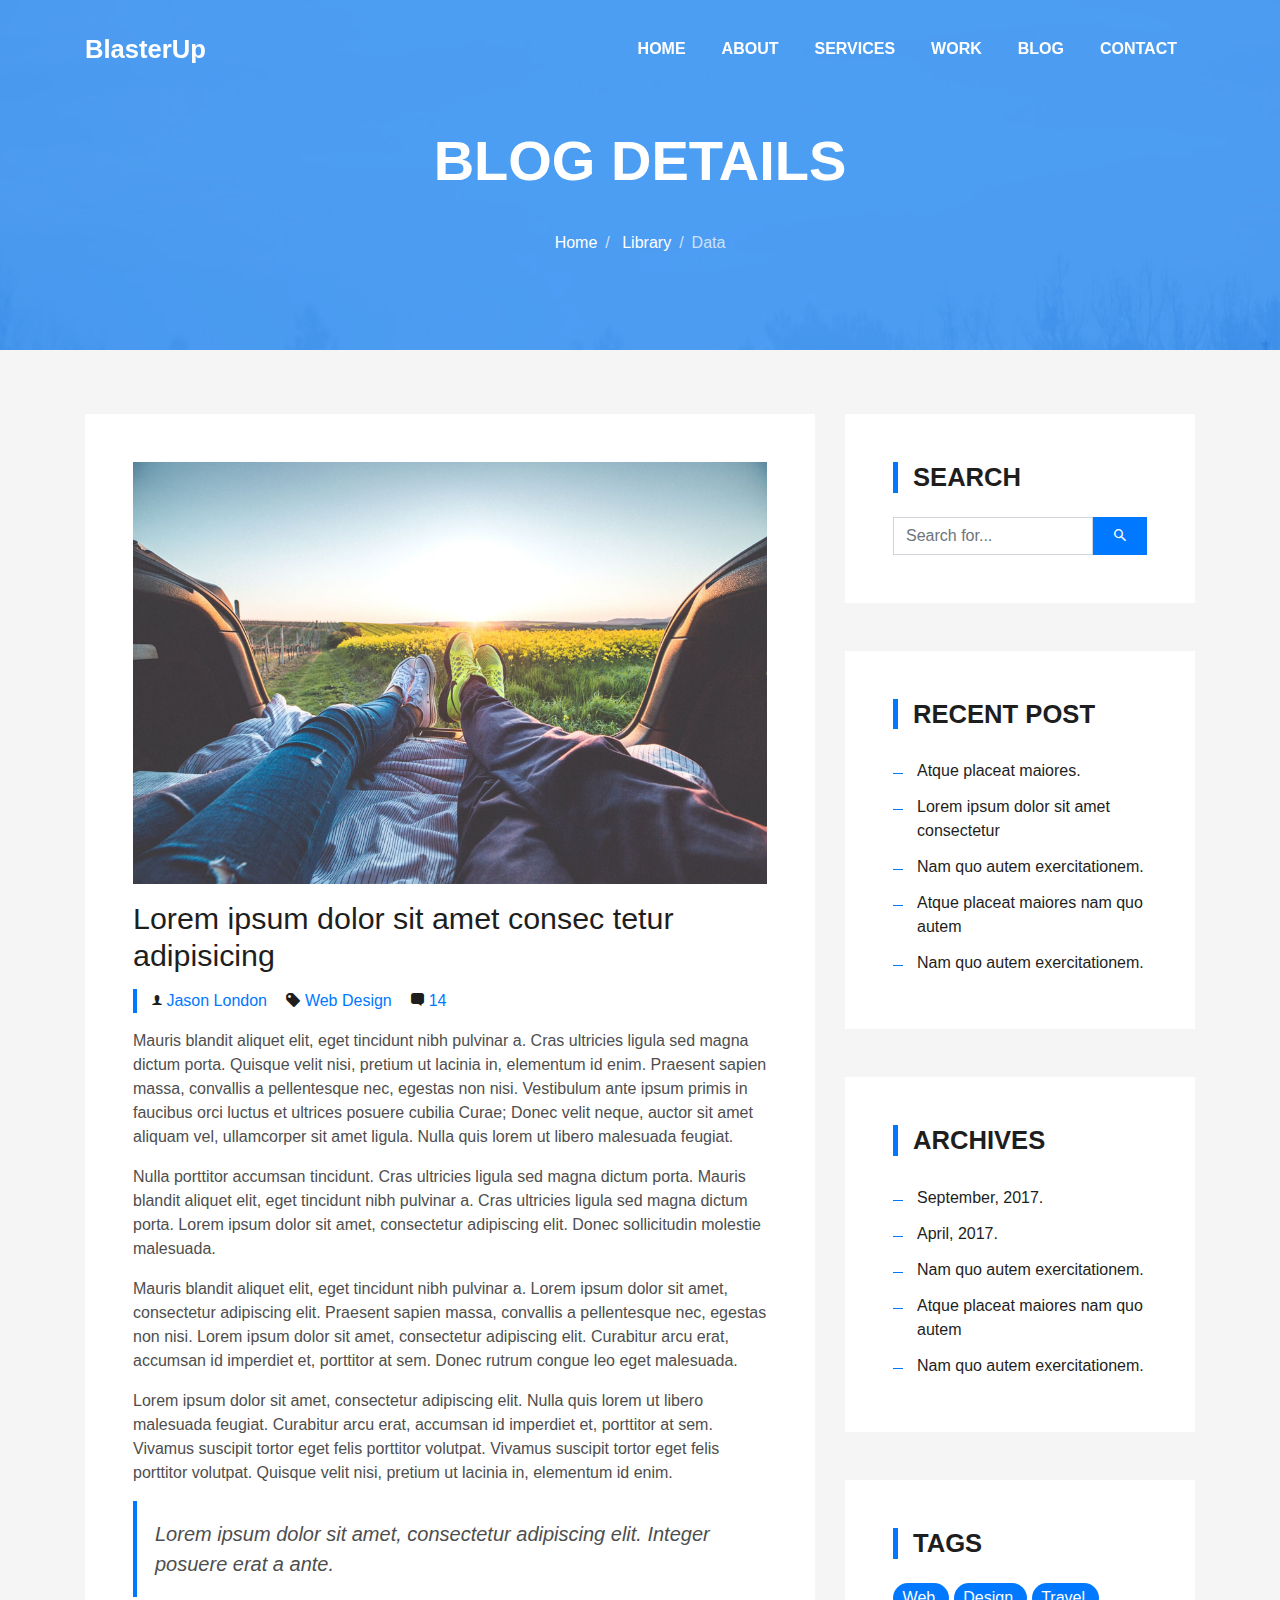
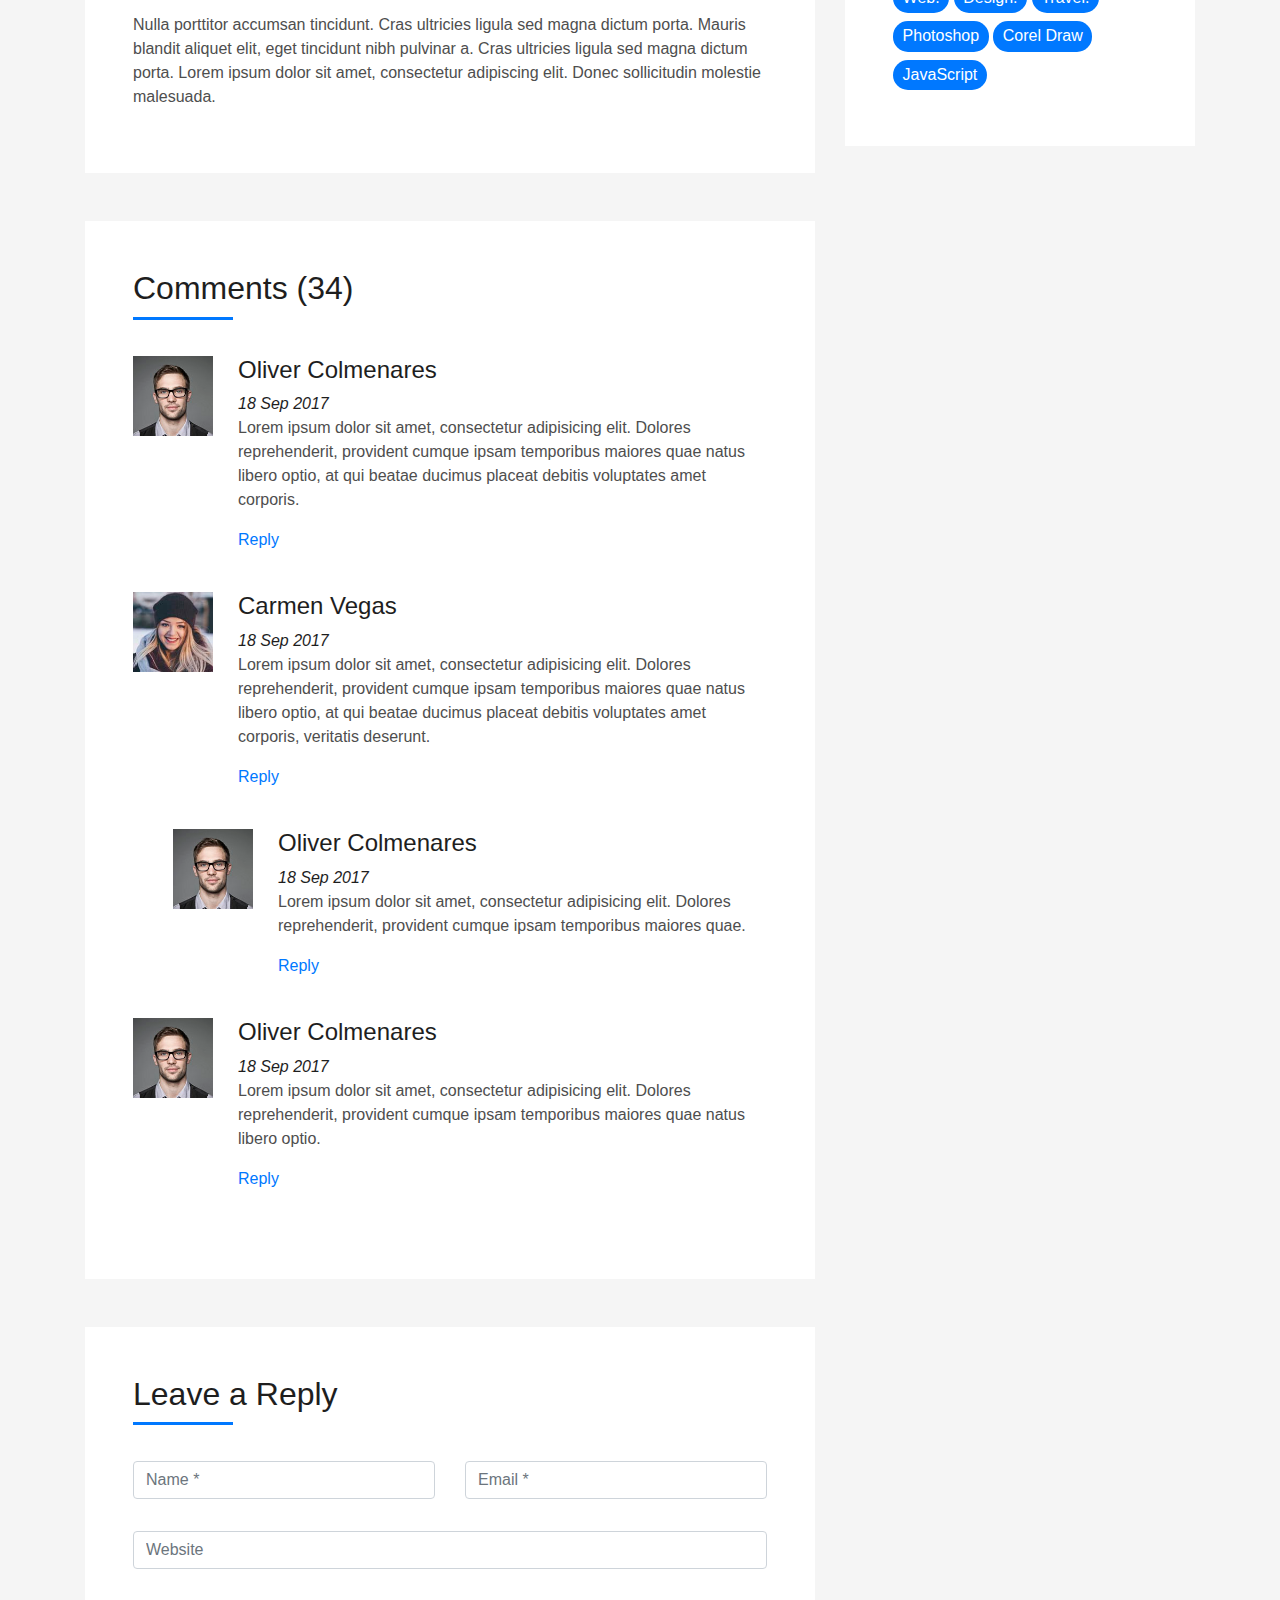
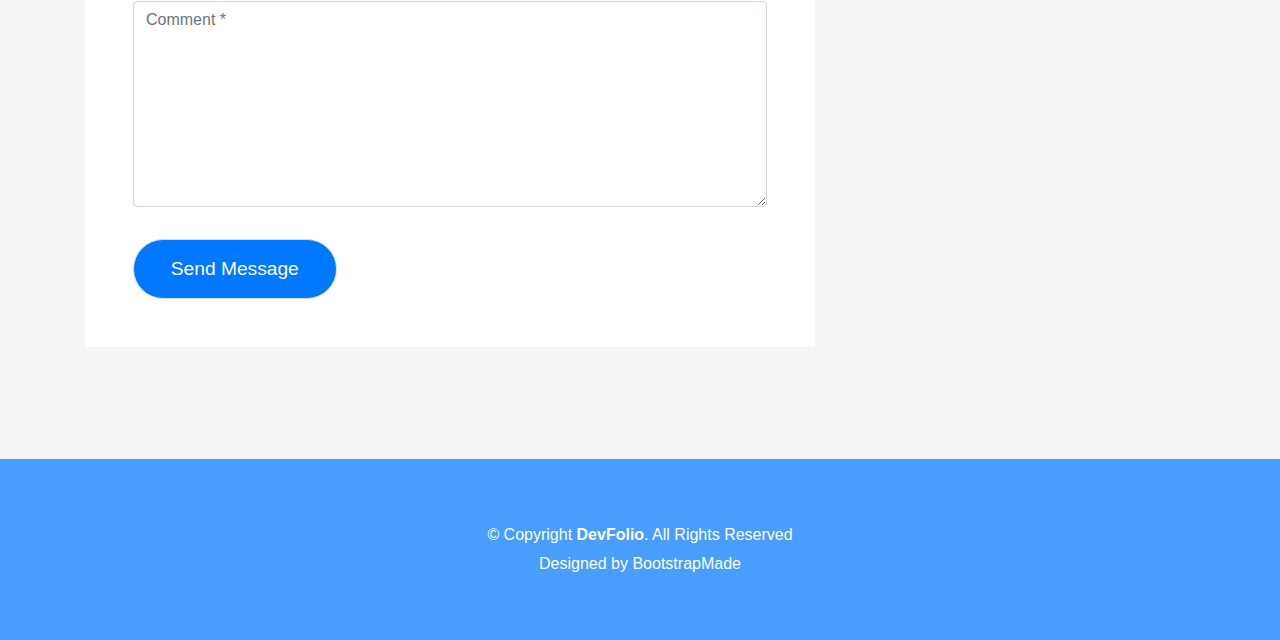
<file: devfolio-master/blog-single.html>
<!DOCTYPE html>
<html lang="en">
<head>
  <meta charset="utf-8">
  <title>DevFolio Bootstrap Template</title>
  <meta content="width=device-width, initial-scale=1.0" name="viewport">
  <meta content="" name="keywords">
  <meta content="" name="description">

  <!-- Favicons -->
  <link href="img/favicon.png" rel="icon">
  <link href="img/apple-touch-icon.png" rel="apple-touch-icon">

  <!-- Bootstrap CSS File -->
  <link href="lib/bootstrap/css/bootstrap.min.css" rel="stylesheet">

  <!-- Libraries CSS Files -->
  <link href="lib/font-awesome/css/font-awesome.min.css" rel="stylesheet">
  <link href="lib/animate/animate.min.css" rel="stylesheet">
  <link href="lib/ionicons/css/ionicons.min.css" rel="stylesheet">
  <link href="lib/owlcarousel/assets/owl.carousel.min.css" rel="stylesheet">
  <link href="lib/lightbox/css/lightbox.min.css" rel="stylesheet">

  <!-- Main Stylesheet File -->
  <link href="css/style.css" rel="stylesheet">

  <!-- =======================================================
    Theme Name: DevFolio
    Theme URL: https://bootstrapmade.com/devfolio-bootstrap-portfolio-html-template/
    Author: BootstrapMade.com
    License: https://bootstrapmade.com/license/
  ======================================================= -->
</head>

<body>
  <!--/ Nav Star /-->
  <nav class="navbar navbar-b navbar-trans navbar-expand-md fixed-top" id="mainNav">
    <div class="container">
      <a class="navbar-brand js-scroll" href="#page-top">BlasterUp</a>
      <button class="navbar-toggler collapsed" type="button" data-toggle="collapse" data-target="#navbarDefault"
        aria-controls="navbarDefault" aria-expanded="false" aria-label="Toggle navigation">
        <span></span>
        <span></span>
        <span></span>
      </button>
      <div class="navbar-collapse collapse justify-content-end" id="navbarDefault">
        <ul class="navbar-nav">
          <li class="nav-item">
            <a class="nav-link js-scroll" href="index.html">Home</a>
          </li>
          <li class="nav-item">
            <a class="nav-link js-scroll" href="#">About</a>
          </li>
          <li class="nav-item">
            <a class="nav-link js-scroll" href="#">Services</a>
          </li>
          <li class="nav-item">
            <a class="nav-link js-scroll" href="#">Work</a>
          </li>
          <li class="nav-item">
            <a class="nav-link js-scroll" href="#">Blog</a>
          </li>
          <li class="nav-item">
            <a class="nav-link js-scroll" href="#">Contact</a>
          </li>
        </ul>
      </div>
    </div>
  </nav>
  <!--/ Nav End /-->

  <!--/ Intro Skew Star /-->
  <div class="intro intro-single route bg-image" style="background-image: url(img/overlay-bg.jpg)">
    <div class="overlay-mf"></div>
    <div class="intro-content display-table">
      <div class="table-cell">
        <div class="container">
          <h2 class="intro-title mb-4">Blog Details</h2>
          <ol class="breadcrumb d-flex justify-content-center">
            <li class="breadcrumb-item">
              <a href="#">Home</a>
            </li>
            <li class="breadcrumb-item">
              <a href="#">Library</a>
            </li>
            <li class="breadcrumb-item active">Data</li>
          </ol>
        </div>
      </div>
    </div>
  </div>
  <!--/ Intro Skew End /-->

  <!--/ Section Blog-Single Star /-->
  <section class="blog-wrapper sect-pt4" id="blog">
    <div class="container">
      <div class="row">
        <div class="col-md-8">
          <div class="post-box">
            <div class="post-thumb">
              <img src="img/post-1.jpg" class="img-fluid" alt="">
            </div>
            <div class="post-meta">
              <h1 class="article-title">Lorem ipsum dolor sit amet consec tetur adipisicing</h1>
              <ul>
                <li>
                  <span class="ion-ios-person"></span>
                  <a href="#">Jason London</a>
                </li>
                <li>
                  <span class="ion-pricetag"></span>
                  <a href="#">Web Design</a>
                </li>
                <li>
                  <span class="ion-chatbox"></span>
                  <a href="#">14</a>
                </li>
              </ul>
            </div>
            <div class="article-content">
              <p>
                Mauris blandit aliquet elit, eget tincidunt nibh pulvinar a. Cras ultricies ligula sed magna dictum
                porta. Quisque velit
                nisi, pretium ut lacinia in, elementum id enim. Praesent sapien massa, convallis a pellentesque
                nec, egestas non nisi. Vestibulum ante ipsum primis in faucibus orci luctus et ultrices posuere
                cubilia Curae; Donec velit neque, auctor sit amet aliquam vel, ullamcorper sit amet ligula.
                Nulla quis lorem ut libero malesuada feugiat.
              </p>
              <p>
                Nulla porttitor accumsan tincidunt. Cras ultricies ligula sed magna dictum porta. Mauris blandit
                aliquet elit, eget tincidunt
                nibh pulvinar a. Cras ultricies ligula sed magna dictum porta. Lorem ipsum dolor sit amet,
                consectetur adipiscing elit. Donec sollicitudin molestie malesuada.
              </p>
              <p>
                Mauris blandit aliquet elit, eget tincidunt nibh pulvinar a. Lorem ipsum dolor sit amet, consectetur
                adipiscing elit. Praesent
                sapien massa, convallis a pellentesque nec, egestas non nisi. Lorem ipsum dolor sit amet,
                consectetur adipiscing elit. Curabitur arcu erat, accumsan id imperdiet et, porttitor at
                sem. Donec rutrum congue leo eget malesuada.
              </p>
              <p>
                Lorem ipsum dolor sit amet, consectetur adipiscing elit. Nulla quis lorem ut libero malesuada feugiat.
                Curabitur arcu erat,
                accumsan id imperdiet et, porttitor at sem. Vivamus suscipit tortor eget felis porttitor
                volutpat. Vivamus suscipit tortor eget felis porttitor volutpat. Quisque velit nisi, pretium
                ut lacinia in, elementum id enim.
              </p>
              <blockquote class="blockquote">
                <p class="mb-0">Lorem ipsum dolor sit amet, consectetur adipiscing elit. Integer posuere erat a ante.</p>
              </blockquote>
              <p>
                Nulla porttitor accumsan tincidunt. Cras ultricies ligula sed magna dictum porta. Mauris blandit
                aliquet elit, eget tincidunt
                nibh pulvinar a. Cras ultricies ligula sed magna dictum porta. Lorem ipsum dolor sit amet,
                consectetur adipiscing elit. Donec sollicitudin molestie malesuada.
              </p>
            </div>
          </div>
          <div class="box-comments">
            <div class="title-box-2">
              <h4 class="title-comments title-left">Comments (34)</h4>
            </div>
            <ul class="list-comments">
              <li>
                <div class="comment-avatar">
                  <img src="img/testimonial-2.jpg" alt="">
                </div>
                <div class="comment-details">
                  <h4 class="comment-author">Oliver Colmenares</h4>
                  <span>18 Sep 2017</span>
                  <p>
                    Lorem ipsum dolor sit amet, consectetur adipisicing elit. Dolores reprehenderit, provident cumque
                    ipsam temporibus maiores
                    quae natus libero optio, at qui beatae ducimus placeat debitis voluptates amet corporis.
                  </p>
                  <a href="3">Reply</a>
                </div>
              </li>
              <li>
                <div class="comment-avatar">
                  <img src="img/testimonial-4.jpg" alt="">
                </div>
                <div class="comment-details">
                  <h4 class="comment-author">Carmen Vegas</h4>
                  <span>18 Sep 2017</span>
                  <p>
                    Lorem ipsum dolor sit amet, consectetur adipisicing elit. Dolores reprehenderit, provident cumque
                    ipsam temporibus maiores
                    quae natus libero optio, at qui beatae ducimus placeat debitis voluptates amet corporis,
                    veritatis deserunt.
                  </p>
                  <a href="3">Reply</a>
                </div>
              </li>
              <li class="comment-children">
                <div class="comment-avatar">
                  <img src="img/testimonial-2.jpg" alt="">
                </div>
                <div class="comment-details">
                  <h4 class="comment-author">Oliver Colmenares</h4>
                  <span>18 Sep 2017</span>
                  <p>
                    Lorem ipsum dolor sit amet, consectetur adipisicing elit. Dolores reprehenderit, provident cumque
                    ipsam temporibus maiores
                    quae.
                  </p>
                  <a href="3">Reply</a>
                </div>
              </li>
              <li>
                <div class="comment-avatar">
                  <img src="img/testimonial-2.jpg" alt="">
                </div>
                <div class="comment-details">
                  <h4 class="comment-author">Oliver Colmenares</h4>
                  <span>18 Sep 2017</span>
                  <p>
                    Lorem ipsum dolor sit amet, consectetur adipisicing elit. Dolores reprehenderit, provident cumque
                    ipsam temporibus maiores
                    quae natus libero optio.
                  </p>
                  <a href="3">Reply</a>
                </div>
              </li>
            </ul>
          </div>
          <div class="form-comments">
            <div class="title-box-2">
              <h3 class="title-left">
                Leave a Reply
              </h3>
            </div>
            <form class="form-mf">
              <div class="row">
                <div class="col-md-6 mb-3">
                  <div class="form-group">
                    <input type="text" class="form-control input-mf" id="inputName" placeholder="Name *" required>
                  </div>
                </div>
                <div class="col-md-6 mb-3">
                  <div class="form-group">
                    <input type="email" class="form-control input-mf" id="inputEmail1" placeholder="Email *" required>
                  </div>
                </div>
                <div class="col-md-12 mb-3">
                  <div class="form-group">
                    <input type="url" class="form-control input-mf" id="inputUrl" placeholder="Website">
                  </div>
                </div>
                <div class="col-md-12 mb-3">
                  <div class="form-group">
                    <textarea id="textMessage" class="form-control input-mf" placeholder="Comment *" name="message"
                      cols="45" rows="8" required></textarea>
                  </div>
                </div>
                <div class="col-md-12">
                  <button type="submit" class="button button-a button-big button-rouded">Send Message</button>
                </div>
              </div>
            </form>
          </div>
        </div>
        <div class="col-md-4">
          <div class="widget-sidebar sidebar-search">
            <h5 class="sidebar-title">Search</h5>
            <div class="sidebar-content">
              <form>
                <div class="input-group">
                  <input type="text" class="form-control" placeholder="Search for..." aria-label="Search for...">
                  <span class="input-group-btn">
                    <button class="btn btn-secondary btn-search" type="button">
                      <span class="ion-android-search"></span>
                    </button>
                  </span>
                </div>
              </form>
            </div>
          </div>
          <div class="widget-sidebar">
            <h5 class="sidebar-title">Recent Post</h5>
            <div class="sidebar-content">
              <ul class="list-sidebar">
                <li>
                  <a href="#">Atque placeat maiores.</a>
                </li>
                <li>
                  <a href="#">Lorem ipsum dolor sit amet consectetur</a>
                </li>
                <li>
                  <a href="#">Nam quo autem exercitationem.</a>
                </li>
                <li>
                  <a href="#">Atque placeat maiores nam quo autem</a>
                </li>
                <li>
                  <a href="#">Nam quo autem exercitationem.</a>
                </li>
              </ul>
            </div>
          </div>
          <div class="widget-sidebar">
            <h5 class="sidebar-title">Archives</h5>
            <div class="sidebar-content">
              <ul class="list-sidebar">
                <li>
                  <a href="#">September, 2017.</a>
                </li>
                <li>
                  <a href="#">April, 2017.</a>
                </li>
                <li>
                  <a href="#">Nam quo autem exercitationem.</a>
                </li>
                <li>
                  <a href="#">Atque placeat maiores nam quo autem</a>
                </li>
                <li>
                  <a href="#">Nam quo autem exercitationem.</a>
                </li>
              </ul>
            </div>
          </div>
          <div class="widget-sidebar widget-tags">
            <h5 class="sidebar-title">Tags</h5>
            <div class="sidebar-content">
              <ul>
                <li>
                  <a href="#">Web.</a>
                </li>
                <li>
                  <a href="#">Design.</a>
                </li>
                <li>
                  <a href="#">Travel.</a>
                </li>
                <li>
                  <a href="#">Photoshop</a>
                </li>
                <li>
                  <a href="#">Corel Draw</a>
                </li>
                <li>
                  <a href="#">JavaScript</a>
                </li>
              </ul>
            </div>
          </div>
        </div>
      </div>
    </div>
  </section>
  <!--/ Section Blog-Single End /-->

  <!--/ Section Contact-Footer Star /-->
  <section class="paralax-mf footer-paralax bg-image sect-mt4 route" style="background-image: url(img/overlay-bg.jpg)">
    <div class="overlay-mf"></div>
    <footer>
      <div class="container">
        <div class="row">
          <div class="col-sm-12">
            <div class="copyright-box">
              <p class="copyright">&copy; Copyright <strong>DevFolio</strong>. All Rights Reserved</p>
              <div class="credits">
                <!--
                  All the links in the footer should remain intact.
                  You can delete the links only if you purchased the pro version.
                  Licensing information: https://bootstrapmade.com/license/
                  Purchase the pro version with working PHP/AJAX contact form: https://bootstrapmade.com/buy/?theme=DevFolio
                -->
                Designed by <a href="https://bootstrapmade.com/">BootstrapMade</a>
              </div>
            </div>
          </div>
        </div>
      </div>
    </footer>
  </section>
  <!--/ Section Contact-footer End /-->

  <a href="#" class="back-to-top"><i class="fa fa-chevron-up"></i></a>
  <div id="preloader"></div>

  <!-- JavaScript Libraries -->
  <script src="lib/jquery/jquery.min.js"></script>
  <script src="lib/jquery/jquery-migrate.min.js"></script>
  <script src="lib/popper/popper.min.js"></script>
  <script src="lib/bootstrap/js/bootstrap.min.js"></script>
  <script src="lib/easing/easing.min.js"></script>
  <script src="lib/counterup/jquery.waypoints.min.js"></script>
  <script src="lib/counterup/jquery.counterup.js"></script>
  <script src="lib/owlcarousel/owl.carousel.min.js"></script>
  <script src="lib/lightbox/js/lightbox.min.js"></script>
  <script src="lib/typed/typed.min.js"></script>
  <!-- Contact Form JavaScript File -->
  <script src="contactform/contactform.js"></script>

  <!-- Template Main Javascript File -->
  <script src="js/main.js"></script>

</body>
</html>
</file>
<file: devfolio-master/css/style.css>
/*
  Theme Name: DevFolio
  Theme URL: https://bootstrapmade.com/devfolio-bootstrap-portfolio-html-template/
  Author: BootstrapMade.com
  License: https://bootstrapmade.com/license/
*/

/*======================================
//--//-->   STYLES GENERALES
======================================*/

body {
  background-color: #f5f5f5;
  color: #4e4e4e;
}

h1,
h2,
h3,
h4,
h5,
h6 {
  color: #1e1e1e;
}

a {
  color: #1e1e1e;
  transition: all 0.5s ease-in-out;
}

a:hover {
  color: #0078ff;
  text-decoration: none;
  transition: all 0.5s ease-in-out;
}

.p-r {
  position: relative;
}

.color-a {
  color: #0078ff;
}

.color-d {
  color: #f5f5f5;
}

.color-text-a {
  color: #4e4e4e;
}

.box-shadow,
.paralax-mf,
.service-box,
.work-box,
.card-blog {
  box-shadow: 0 13px 8px -10px rgba(0, 0, 0, 0.1);
}

.box-shadow-a,
.button:hover {
  box-shadow: 0 0 0 4px #cde1f8;
}

.display-5 {
  font-size: 2.5rem;
  font-weight: 300;
  line-height: 1.1;
}

.display-6 {
  font-size: 2rem;
  font-weight: 300;
  line-height: 1.1;
}

.avatar {
  width: 32px;
  height: 32px;
  margin-right: 4px;
  overflow: hidden;
}

.bg-image {
  background-repeat: no-repeat;
  background-attachment: fixed;
  background-size: cover;
  background-position: center center;
}

.overlay-mf {
  background-color: #0078ff;
}

.overlay-mf {
  position: absolute;
  top: 0;
  left: 0px;
  padding: 0;
  height: 100%;
  width: 100%;
  opacity: .7;
}

.paralax-mf {
  position: relative;
  padding: 8rem 0;
}

.display-table {
  width: 100%;
  height: 100%;
  display: table;
}

.table-cell {
  display: table-cell;
  vertical-align: middle;
}

/*--/ Sections /--*/

.sect-4 {
  padding: 4rem 0;
}

.sect-pt4 {
  padding-top: 4rem;
}

.sect-mt4 {
  margin-top: 4rem;
}

/*--/ Title s /--*/

.title-s {
  font-weight: 600;
  color: #1e1e1e;
  font-size: 1.1rem;
}

/*--/ Title A /--*/

.title-box {
  margin-bottom: 4rem;
}

.title-a {
  font-size: 3rem;
  font-weight: bold;
  text-transform: uppercase;
}

.subtitle-a {
  color: #4e4e4e;
}

.line-mf {
  width: 40px;
  height: 5px;
  background-color: #0078ff;
  margin: 0 auto;
}

/*--/ Title Left /--*/

.title-box-2 {
  margin-bottom: 3rem;
}

.title-left {
  font-size: 2rem;
  position: relative;
}

.title-left:before {
  content: '';
  position: absolute;
  height: 3px;
  background-color: #0078ff;
  width: 100px;
  bottom: -12px;
}

/*------/ Box /------*/

.box-pl2 {
  padding-left: 2rem;
}

.box-shadow-full {
  padding: 3rem 1.25rem;
  position: relative;
  background-color: #fff;
  margin-bottom: 3rem;
  z-index: 2;
  box-shadow: 0 1px 1px 0 rgba(0, 0, 0, 0.06), 0 2px 5px 0 rgba(0, 0, 0, 0.2);
}

/*------/ Socials /------*/

.socials {
  padding: 1.5rem 0;
}

.socials ul li {
  display: inline-block;
}

.socials .ico-circle {
  height: 40px;
  width: 40px;
  font-size: 1.7rem;
  border-radius: 50%;
  line-height: 1.4;
  margin: 0 15px 0 0;
  box-shadow: 0 0 0 3px #0078ff;
  transition: all 500ms ease;
}

.socials .ico-circle:hover {
  background-color: #0078ff;
  color: #fff;
  box-shadow: 0 0 0 3px #cde1f8;
  transition: all 500ms ease;
}

/*------/ Ul resect /------*/

.ul-resect,
.socials ul,
.list-ico,
.blog-wrapper .post-meta ul,
.box-comments .list-comments,
.widget-sidebar .list-sidebar,
.widget-tags ul {
  list-style: none;
  padding-left: 0;
  margin-bottom: 0;
}

.list-ico {
  line-height: 2;
}

.list-ico span {
  color: #0078ff;
  margin-right: 10px;
}

/*------/ Ico Circle /------*/

.ico-circle {
  height: 100px;
  width: 100px;
  font-size: 2rem;
  border-radius: 50%;
  line-height: 1.55;
  margin: 0 auto;
  text-align: center;
  box-shadow: 0 0 0 10px #0078ff;
  display: block;
}

/*------/ Owl Carousel /------*/

.owl-theme .owl-dots {
  text-align: center;
  margin-top: 18px;
}

.owl-theme .owl-dots .owl-dot {
  display: inline-block;
}

.owl-theme .owl-dots .owl-dot span {
  width: 18px;
  height: 7px;
  margin: 5px 5px;
  background: #cde1f8;
  border: 0px solid #cde1f8;
  display: block;
  transition: all 0.6s ease-in-out;
  cursor: pointer;
}

.owl-theme .owl-dots .owl-dot:hover span {
  background-color: #cde1f8;
}

.owl-theme .owl-dots .owl-dot.active span {
  background-color: #1B1B1B;
  width: 25px;
}

/*--/ Scrolltop s /--*/

.scrolltop-mf {
  position: relative;
  display: none;
}

.scrolltop-mf span {
  z-index: 999;
  position: fixed;
  width: 42px;
  height: 42px;
  background-color: #0078ff;
  opacity: .7;
  font-size: 1.6rem;
  line-height: 1.5;
  text-align: center;
  color: #fff;
  top: auto;
  left: auto;
  right: 30px;
  bottom: 50px;
  cursor: pointer;
  border-radius: 50%;
}

/* Back to top button */

.back-to-top {
  position: fixed;
  display: none;
  background: #0078ff;
  color: #fff;
  width: 44px;
  height: 44px;
  text-align: center;
  line-height: 1;
  font-size: 16px;
  border-radius: 50%;
  right: 15px;
  bottom: 15px;
  transition: background 0.5s;
  z-index: 11;
}

.back-to-top i {
  padding-top: 12px;
  color: #fff;
}

/* Prelaoder */

#preloader {
  position: fixed;
  top: 0;
  left: 0;
  right: 0;
  bottom: 0;
  z-index: 9999;
  overflow: hidden;
  background: #fff;
}

#preloader:before {
  content: "";
  position: fixed;
  top: calc(50% - 30px);
  left: calc(50% - 30px);
  border: 6px solid #f2f2f2;
  border-top: 6px solid #0078ff;
  border-radius: 50%;
  width: 60px;
  height: 60px;
  -webkit-animation: animate-preloader 1s linear infinite;
  animation: animate-preloader 1s linear infinite;
}

@-webkit-keyframes animate-preloader {
  0% {
    -webkit-transform: rotate(0deg);
    transform: rotate(0deg);
  }

  100% {
    -webkit-transform: rotate(360deg);
    transform: rotate(360deg);
  }
}

@keyframes animate-preloader {
  0% {
    -webkit-transform: rotate(0deg);
    transform: rotate(0deg);
  }

  100% {
    -webkit-transform: rotate(360deg);
    transform: rotate(360deg);
  }
}

/*======================================
//--//-->   NAVBAR
======================================*/

.navbar-b {
  transition: all .5s ease-in-out;
  background-color: transparent;
  padding-top: 1.563rem;
  padding-bottom: 1.563rem;
}

.navbar-b.navbar-reduce {
  box-shadow: 0px 6px 9px 0px rgba(0, 0, 0, 0.06);
}

.navbar-b.navbar-trans .nav-item,
.navbar-b.navbar-reduce .nav-item {
  position: relative;
  padding-right: 10px;
  padding-left: 0;
}

.navbar-b.navbar-trans .nav-link,
.navbar-b.navbar-reduce .nav-link {
  color: #fff;
  text-transform: uppercase;
  font-weight: 600;
}

.navbar-b.navbar-trans .nav-link:before,
.navbar-b.navbar-reduce .nav-link:before {
  content: '';
  position: absolute;
  margin-left: 0px;
  width: 0%;
  bottom: 0;
  left: 0;
  height: 2px;
  transition: all 500ms ease;
}

.navbar-b.navbar-trans .nav-link:hover,
.navbar-b.navbar-reduce .nav-link:hover {
  color: #1B1B1B;
}

.navbar-b.navbar-trans .nav-link:hover:before,
.navbar-b.navbar-reduce .nav-link:hover:before {
  width: 35px;
}

.navbar-b.navbar-trans .show > .nav-link:before,
.navbar-b.navbar-trans .active > .nav-link:before,
.navbar-b.navbar-trans .nav-link.show:before,
.navbar-b.navbar-trans .nav-link.active:before,
.navbar-b.navbar-reduce .show > .nav-link:before,
.navbar-b.navbar-reduce .active > .nav-link:before,
.navbar-b.navbar-reduce .nav-link.show:before,
.navbar-b.navbar-reduce .nav-link.active:before {
  width: 35px;
}

.navbar-b.navbar-trans .nav-link:before {
  background-color: #fff;
}

.navbar-b.navbar-trans .nav-link:hover {
  color: #fff;
}

.navbar-b.navbar-trans .show > .nav-link,
.navbar-b.navbar-trans .active > .nav-link,
.navbar-b.navbar-trans .nav-link.show,
.navbar-b.navbar-trans .nav-link.active {
  color: #fff;
}

.navbar-b.navbar-reduce {
  transition: all .5s ease-in-out;
  background-color: #fff;
  padding-top: 15px;
  padding-bottom: 15px;
}

.navbar-b.navbar-reduce .nav-link {
  color: #0078ff;
}

.navbar-b.navbar-reduce .nav-link:before {
  background-color: #0078ff;
}

.navbar-b.navbar-reduce .nav-link:hover {
  color: #0078ff;
}

.navbar-b.navbar-reduce .show > .nav-link,
.navbar-b.navbar-reduce .active > .nav-link,
.navbar-b.navbar-reduce .nav-link.show,
.navbar-b.navbar-reduce .nav-link.active {
  color: #0078ff;
}

.navbar-b.navbar-reduce .navbar-brand {
  color: #0078ff;
}

.navbar-b.navbar-reduce .navbar-toggler span {
  background-color: #1B1B1B;
}

.navbar-b .navbar-brand {
  color: #fff;
  font-size: 1.6rem;
  font-weight: 600;
}

.navbar-b .navbar-nav .dropdown-item.show .dropdown-menu,
.navbar-b .dropdown.show .dropdown-menu,
.navbar-b .dropdown-btn.show .dropdown-menu {
  -webkit-transform: translate3d(0px, 0px, 0px);
  transform: translate3d(0px, 0px, 0px);
  visibility: visible !important;
}

.navbar-b .dropdown-menu {
  margin: 1.12rem 0 0;
  border-radius: 0;
}

.navbar-b .dropdown-menu .dropdown-item {
  padding: .7rem 1.7rem;
  transition: all 500ms ease;
}

.navbar-b .dropdown-menu .dropdown-item:hover {
  background-color: #0078ff;
  color: #fff;
  transition: all 500ms ease;
}

.navbar-b .dropdown-menu .dropdown-item.active {
  background-color: #0078ff;
}

/*--/ Hamburger Navbar /--*/

.navbar-toggler {
  position: relative;
}

.navbar-toggler:focus,
.navbar-toggler:active {
  outline: 0;
}

.navbar-toggler span {
  display: block;
  background-color: #fff;
  height: 3px;
  width: 25px;
  margin-top: 4px;
  margin-bottom: 4px;
  -webkit-transform: rotate(0deg);
  transform: rotate(0deg);
  left: 0;
  opacity: 1;
}

.navbar-toggler span:nth-child(1),
.navbar-toggler span:nth-child(3) {
  transition: -webkit-transform .35s ease-in-out;
  transition: transform .35s ease-in-out;
  transition: transform .35s ease-in-out, -webkit-transform .35s ease-in-out;
}

.navbar-toggler:not(.collapsed) span:nth-child(1) {
  position: absolute;
  left: 12px;
  top: 10px;
  -webkit-transform: rotate(135deg);
  transform: rotate(135deg);
  opacity: 0.9;
}

.navbar-toggler:not(.collapsed) span:nth-child(2) {
  height: 12px;
  visibility: hidden;
  background-color: transparent;
}

.navbar-toggler:not(.collapsed) span:nth-child(3) {
  position: absolute;
  left: 12px;
  top: 10px;
  -webkit-transform: rotate(-135deg);
  transform: rotate(-135deg);
  opacity: 0.9;
}

/*======================================
//--//-->   INTRO
======================================*/

.intro {
  height: 100vh;
  position: relative;
  color: #fff;
}

.intro .intro-content {
  text-align: center;
  position: absolute;
}

.intro .overlay-itro {
  background-color: rgba(0, 0, 0, 0.6);
  position: absolute;
  top: 0;
  left: 0px;
  padding: 0;
  height: 100%;
  width: 100%;
  opacity: .9;
}

.intro .intro-title {
  color: #fff;
  font-weight: 600;
  font-size: 3rem;
}

.intro .intro-subtitle {
  font-size: 1.5rem;
  font-weight: 300;
}

.intro .text-slider-items {
  display: none;
}

.intro-single {
  height: 350px;
}

.intro-single .intro-content {
  margin-top: 30px;
}

.intro-single .intro-title {
  text-transform: uppercase;
  font-size: 3rem;
}

.intro-single .breadcrumb {
  background-color: transparent;
  color: #0078ff;
}

.intro-single .breadcrumb .breadcrumb-item:before {
  color: #cde1f8;
}

.intro-single .breadcrumb .breadcrumb-item.active {
  color: #cde1f8;
}

.intro-single .breadcrumb a {
  color: #fff;
}

/*======================================
//--//-->   ABOUT
======================================*/

.about-mf .box-shadow-full {
  padding-top: 4rem;
  padding-bottom: 4rem;
}

.about-mf .about-img {
  margin-bottom: 2rem;
}

.about-mf .about-img img {
  margin-left: 10px;
}

.skill-mf span {
  color: #4e4e4e;
}

.skill-mf .progress {
  background-color: #cde1f8;
  margin: .5rem 0 1.2rem 0;
  border-radius: 0;
  height: .7rem;
}

.skill-mf .progress .progress-bar {
  height: .7rem;
  background-color: #0078ff;
}

/*======================================
//--//-->   SERVICES
======================================*/

.service-box {
  background-color: #fff;
  padding: 2.5rem 1.3rem;
  border-radius: 1rem;
  margin-bottom: 3rem;
}

.service-box:hover .ico-circle {
  transition: all 500ms ease;
  color: #fff;
  background-color: #0078ff;
  box-shadow: 0 0 0 10px #cde1f8;
}

.service-box .service-ico {
  margin-bottom: 1rem;
  color: #1e1e1e;
}

.service-box .ico-circle {
  transition: all 500ms ease;
  font-size: 4rem;
}

.service-box .s-title {
  font-size: 1.4rem;
  text-transform: uppercase;
  text-align: center;
  padding: .4rem 0;
}

.service-box .s-description {
  color: #4e4e4e;
}

/*======================================
//--//-->   COUNTER
======================================*/

.counter-box {
  color: #fff;
  text-align: center;
}

.counter-ico {
  margin-bottom: 1rem;
}

.counter-ico .ico-circle {
  height: 60px;
  width: 60px;
  line-height: 1.8;
  box-shadow: 0 0 0 10px #cde1f8;
}

.counter-num .counter {
  font-size: 2rem;
  margin-bottom: 0;
}

/*======================================
//--//-->   PORTFOLIO
======================================*/

.work-box {
  margin-bottom: 3rem;
  -webkit-backface-visibility: hidden;
  backface-visibility: hidden;
  background-color: #fff;
}

.work-box:hover img {
  -webkit-transform: scale(1.3);
  transform: scale(1.3);
}

.work-img {
  display: block;
  overflow: hidden;
}

.work-img img {
  transition: all 1s;
}

.work-content {
  padding: 2rem 3% 1rem 4%;
}

.work-content .w-more {
  color: #4e4e4e;
  font-size: .8rem;
}

.work-content .w-more .w-ctegory {
  color: #0078ff;
}

.work-content .w-like {
  font-size: 2.5rem;
  color: #0078ff;
  float: right;
}

.work-content .w-like a {
  color: #0078ff;
}

.work-content .w-like .num-like {
  font-size: .7rem;
}

.w-title {
  font-size: 1.2rem;
}

/*======================================
//--//-->   TESTIMONIALS
======================================*/

.testimonials .owl-carousel .owl-item img {
  width: auto;
}

.testimonial-box {
  color: #fff;
  text-align: center;
}

.testimonial-box .author-test {
  margin-top: 1rem;
}

.testimonial-box .author-test img {
  margin: 0 auto;
}

.testimonial-box .author {
  color: #fff;
  text-transform: uppercase;
  font-weight: 600;
  margin: 1rem 0;
  display: block;
  font-size: 1.4rem;
}

.testimonial-box .comit {
  font-size: 2rem;
  color: #0078ff;
  background-color: #fff;
  width: 52px;
  height: 52px;
  display: block;
  margin: 0 auto;
  border-radius: 50%;
  line-height: 1.6;
}

/*======================================
//--//-->   BLOG
======================================*/

.card-blog .card-body {
  position: relative;
}

.card-blog .card-category-box {
  position: absolute;
  text-align: center;
  top: -16px;
  left: 15px;
  right: 15px;
  line-height: 25px;
  overflow: hidden;
}

.card-blog .card-category {
  display: inline-block;
  color: #fff;
  padding: 0 15px 5px;
  overflow: hidden;
  background-color: #0078ff;
  border-radius: 4px;
}

.card-blog .card-category .category {
  color: #fff;
  display: inline-block;
  text-transform: uppercase;
  font-size: .7rem;
  letter-spacing: .1px;
  margin-bottom: 0;
}

.card-blog .card-title {
  font-size: 1.3rem;
  margin-top: .6rem;
}

.card-blog .card-description {
  color: #4e4e4e;
}

.card-blog .post-author {
  display: inline-block;
}

.card-blog .post-date {
  color: #4e4e4e;
  display: inline-block;
  float: right;
}

/*======================================
//--//-->   BLOG-SINGLE
======================================*/

.post-box,
.form-comments,
.box-comments,
.widget-sidebar {
  padding: 2rem;
  background-color: #fff;
  margin-bottom: 3rem;
}

.blog-wrapper .article-title {
  font-size: 1.5rem;
}

.blog-wrapper .post-meta {
  margin: 1rem 0;
}

.blog-wrapper .post-meta ul {
  border-left: 4px solid #0078ff;
  margin-top: 1rem;
}

.blog-wrapper .post-meta ul li {
  display: inline-block;
  margin-left: 15px;
}

.blog-wrapper .post-meta ul a {
  color: #0078ff;
}

.blog-wrapper .post-meta ul span {
  color: #1e1e1e;
}

.blog-wrapper .blockquote {
  border-left: 4px solid #0078ff;
  padding: 18px;
  font-style: italic;
}

/*------/ Comments /------*/

.box-comments .list-comments li {
  padding-bottom: 40px;
}

.box-comments .list-comments .comment-avatar {
  display: table-cell;
  vertical-align: top;
}

.box-comments .list-comments .comment-avatar img {
  width: 80px;
  height: 80px;
}

.box-comments .list-comments .comment-author {
  font-size: 1.3rem;
}

.box-comments .list-comments .comment-details {
  display: table-cell;
  vertical-align: top;
  padding-left: 25px;
}

.box-comments .list-comments a {
  color: #0078ff;
}

.box-comments .list-comments span {
  color: #1e1e1e;
  font-style: italic;
}

.box-comments .comment-children {
  margin-left: 40px;
}

/*------/ Sidebar /------*/

.widget-sidebar .sidebar-title {
  font-size: 1.6rem;
  font-weight: 600;
  border-left: 5px solid #0078ff;
  padding-left: 15px;
  text-transform: uppercase;
  margin-bottom: 1.5rem;
}

.widget-sidebar .list-sidebar li {
  position: relative;
  padding: 6px 0 6px 24px;
}

.widget-sidebar .list-sidebar li:before {
  position: absolute;
  content: "";
  width: 10px;
  height: 1px;
  left: 0;
  background-color: #0078ff;
  top: 20px;
}

.sidebar-search input {
  background-color: #fff;
  border-radius: 0;
  transition: all 0.5s ease-in-out;
}

.sidebar-search .btn-search {
  background-color: #0078ff;
  border-color: #0078ff;
  border-radius: 0;
  padding-left: 20px;
  padding-right: 20px;
}

.widget-tags ul li {
  display: inline-block;
  background-color: #0078ff;
  padding: .2rem .6rem;
  margin-bottom: .5rem;
  border-radius: 15px;
}

.widget-tags ul li a {
  color: #fff;
}

/*======================================
//--//-->   CONTACT
======================================*/

.footer-paralax {
  padding: 4rem 0 0 0;
}

.contact-mf {
  margin-top: 4rem;
}

/*======================================
//--//-->   FOOTER
======================================*/

footer {
  text-align: center;
  color: #fff;
  padding-bottom: 4rem;
}

footer .copyright {
  margin-bottom: .3rem;
}

footer .credits {
  margin-bottom: 0;
}

footer .credits a {
  color: #fff;
}

/*======================================
//--//-->   CONtaCT FORM
======================================*/

#sendmessage {
  color: #0078ff;
  border: 1px solid #0078ff;
  display: none;
  text-align: center;
  padding: 15px;
  font-weight: 600;
  margin-bottom: 15px;
}

#errormessage {
  color: red;
  display: none;
  border: 1px solid red;
  text-align: center;
  padding: 15px;
  font-weight: 600;
  margin-bottom: 15px;
}

#sendmessage.show,
#errormessage.show,
.show {
  display: block;
}

.validation {
  color: red;
  display: none;
  margin: 0 0 20px;
  font-weight: 400;
  font-size: 13px;
}

/*======================================
//--//-->   BUTTON
======================================*/

.button {
  display: inline-block;
  padding: .3rem .6rem;
  text-align: center;
  vertical-align: middle;
  -webkit-user-select: none;
  -moz-user-select: none;
  -ms-user-select: none;
  user-select: none;
  font-size: 1rem;
  border-radius: .3rem;
  border: 1px solid transparent;
  transition: all 500ms ease;
  cursor: pointer;
}

.button:focus {
  outline: 0;
}

.button:hover {
  background-color: #0062d3;
  color: #fff;
  transition: all 500ms ease;
}

.button-a {
  background-color: #0078ff;
  color: #fff;
  border-color: #cde1f8;
}

.button-big {
  padding: .9rem 2.3rem;
  font-size: 1.2rem;
}

.button-rouded {
  border-radius: 5rem;
}

.btn-lg {
  padding: .5rem 1rem;
  font-size: 1.25rem;
  line-height: 1.5;
  border-radius: .3rem;
}

@media (min-width: 577px) {
  .counter-box {
    margin-bottom: 1.8rem;
  }
}

@media (min-width: 767px) {
  .about-mf .box-pl2 {
    margin-top: 3rem;
    padding-left: 0rem;
  }

  .card-blog {
    margin-bottom: 3rem;
  }

  .contact-mf .box-pl2 {
    margin-top: 3rem;
    padding-left: 0rem;
  }
}

@media (min-width: 768px) {
  .box-shadow-full {
    padding: 3rem;
  }

  .navbar-b.navbar-trans .nav-item,
  .navbar-b.navbar-reduce .nav-item {
    padding-left: 10px;
  }

  .navbar-b.navbar-trans .nav-link:before,
  .navbar-b.navbar-reduce .nav-link:before {
    margin-left: 18px;
  }

  .intro .intro-title {
    font-size: 4.5rem;
  }

  .intro .intro-subtitle {
    font-size: 2.5rem;
  }

  .intro-single .intro-title {
    font-size: 3.5rem;
  }

  .testimonial-box .description {
    padding: 0 5rem;
  }

  .post-box,
  .form-comments,
  .box-comments,
  .widget-sidebar {
    padding: 3rem;
  }

  .blog-wrapper .article-title {
    font-size: 1.9rem;
  }

  .box-comments .list-comments .comment-author {
    font-size: 1.5rem;
  }
}

@media (min-width: 992px) {
  .testimonial-box .description {
    padding: 0 8rem;
  }
}

@media (min-width: 1200px) {
  .testimonial-box .description {
    padding: 0 13rem;
  }
}

@media (max-width: 768px) {
  .back-to-top {
    bottom: 15px;
  }
}
</file>
